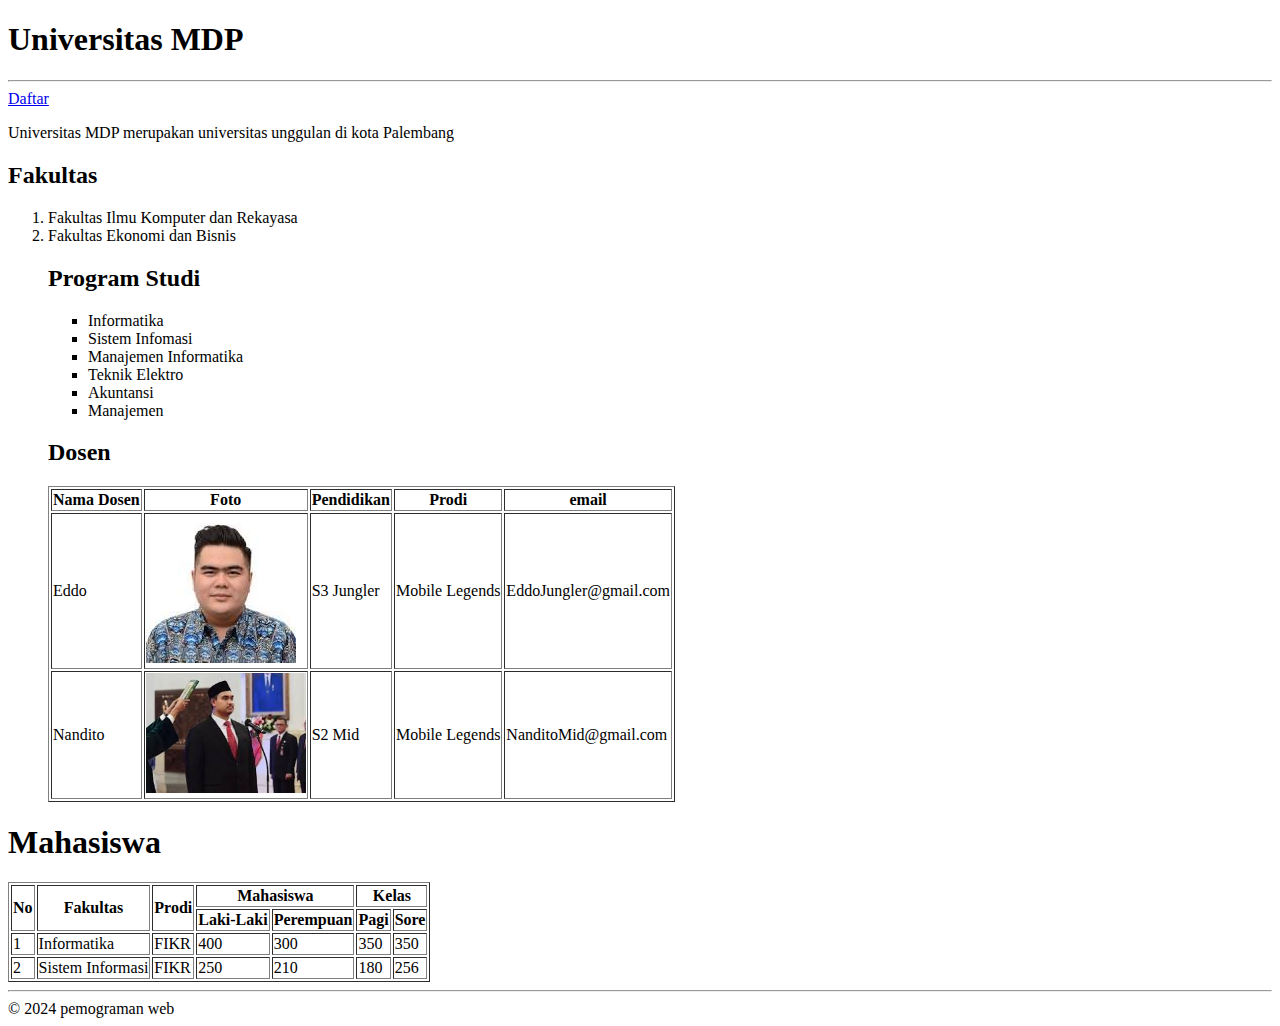
<file: index.html>
<!DOCTYPE html>
<html lang="en">
    
<head>
    <meta charset="UTF-8">
    <meta name="viewport" content="width=device-width, initial-scale=1.0">
    <title>Universitas MDP</title>
</head>
<body>
    <!-- Heading -->
    <h1>Universitas MDP</h1>

<!-- Link Navigasi -->
<hr>
<a href="daftar.html">Daftar</a>

    <!-- ini Komentar -->

    <!-- Paragraf -->

    <p>   Universitas MDP merupakan universitas unggulan di kota Palembang      </p>

    <h2>Fakultas</h2>

    <!-- Order List -->
<ol type="">
    <li>Fakultas Ilmu Komputer dan Rekayasa</li>
    <li>Fakultas Ekonomi dan Bisnis</li>

    <h2>Program Studi</h2>

    <ul type="square">
        <li>Informatika</li>
        <li>Sistem Infomasi</li>
        <li>Manajemen Informatika</li>
        <li>Teknik Elektro</li>
        <li>Akuntansi</li>
        <li>Manajemen</li>

    </ul>

    <h2>Dosen</h2>
<!-- table -->
<table border="1">
<!-- baris -->
<tr>
    <!-- kolom -->
    <th>Nama Dosen</th>
    <th>Foto</th>
    <th>Pendidikan</th>
    <th>Prodi</th>
    <th>email</th>
</tr>
<tr>

<td>Eddo</td>
<td> <img src="[data-uri]
    " alt="">

</td>
<td>S3 Jungler</td>
<td>Mobile Legends</td>
<td>EddoJungler@gmail.com</td>

</tr>
<td>Nandito</td>
<td><img src="img/images.png" alt="Nandito" width="160px"></td>
<td>S2 Mid</td>
<td>Mobile Legends</td>
<td>NanditoMid@gmail.com</td>
</table>



   
</ol>

<h1>Mahasiswa</h1>
<table border="1">
    <tr>
        <th rowspan="2">No</th>
        <th rowspan="2">Fakultas</th>
        <th rowspan="2">Prodi</th>
        <th colspan="2">Mahasiswa</th>
        <th colspan="2">Kelas</th>
    </tr>
<tr>
    <th>Laki-Laki</th>
    <th>Perempuan</th>
    <th>Pagi</th>
    <th>Sore</th>
</tr>
<tr>
        <td>1</td>
        <td>Informatika</td>
        <td>FIKR</td>
        <td>400</td>
        <td>300</td>
        <td>350</td>
        <td>350</td>
    </tr>
<tr>
    <td>2</td>
    <td>Sistem Informasi</td>
<td>FIKR</td>
<td>250</td>
<td>210</td>
<td>180</td>
<td>256</td>
</tr>


    
</table>

<hr>
&copy; 2024 pemograman web

</body>
</html>
</file>
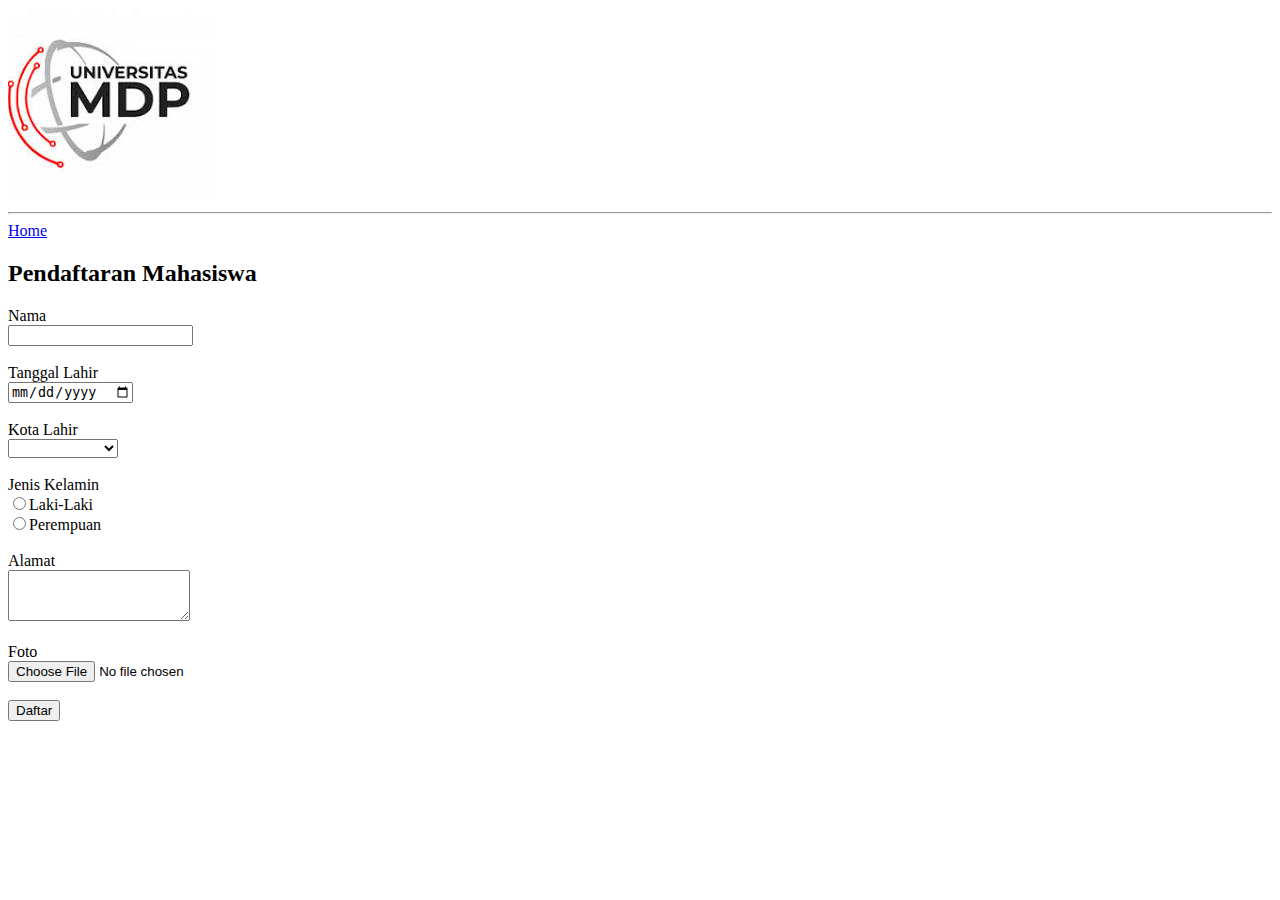
<file: daftar.html>
<!DOCTYPE html>
<html lang="en">
    <head>

        <meta charset="UTF-8">
        <meta name="viewport" content="width=device-width, initial-scale=1.0">
        <title>Daftar</title>
    </head>
    <body>
                 <img src="[data-uri]" alt="">
        <hr>
        <a href="index.html">Home</a>
        <h2>Pendaftaran Mahasiswa</h2>
    <!-- Form -->
    <form action="proses.php"
    method="post">
                Nama <br>
                <input type="text" name="Nama" id="Nama" required>
                <br><br>       
                Tanggal Lahir <br>
                <input type="date" name="tgl_lahir" id="tgl_lahir">
                <br><br>
                Kota Lahir <br>
                <select name="kota_lahir" id="kota_lahir">
                    <option value=""></option>
                    <option value="PLG">Palembang</option>
                    <option value="LLG">Lubuk Linggau</option>
                    <option value="LHT">Lahat</option>
                    <option value="MNM">Muara Enin</option>
                    <option value="PGA">Pagar Alam</option>
                </select> <br> <br>
                Jenis Kelamin <br>
                <input type="radio" name="jk" id="jkl" value="L" c>Laki-Laki <br>
                <input type="radio" name="jk" id="jkp" value="P">Perempuan <br><br>
                Alamat <br>
                <textarea name="alamat" id="alamat" cols="20" rows="3"></textarea> <br><br>
                Foto <br>
                <input type="file" name="foto" id="foto" accept="image/*">










              <br><br>
                <button type="submit">Daftar</button>


    </form>


    </body>
    </html>
</file>
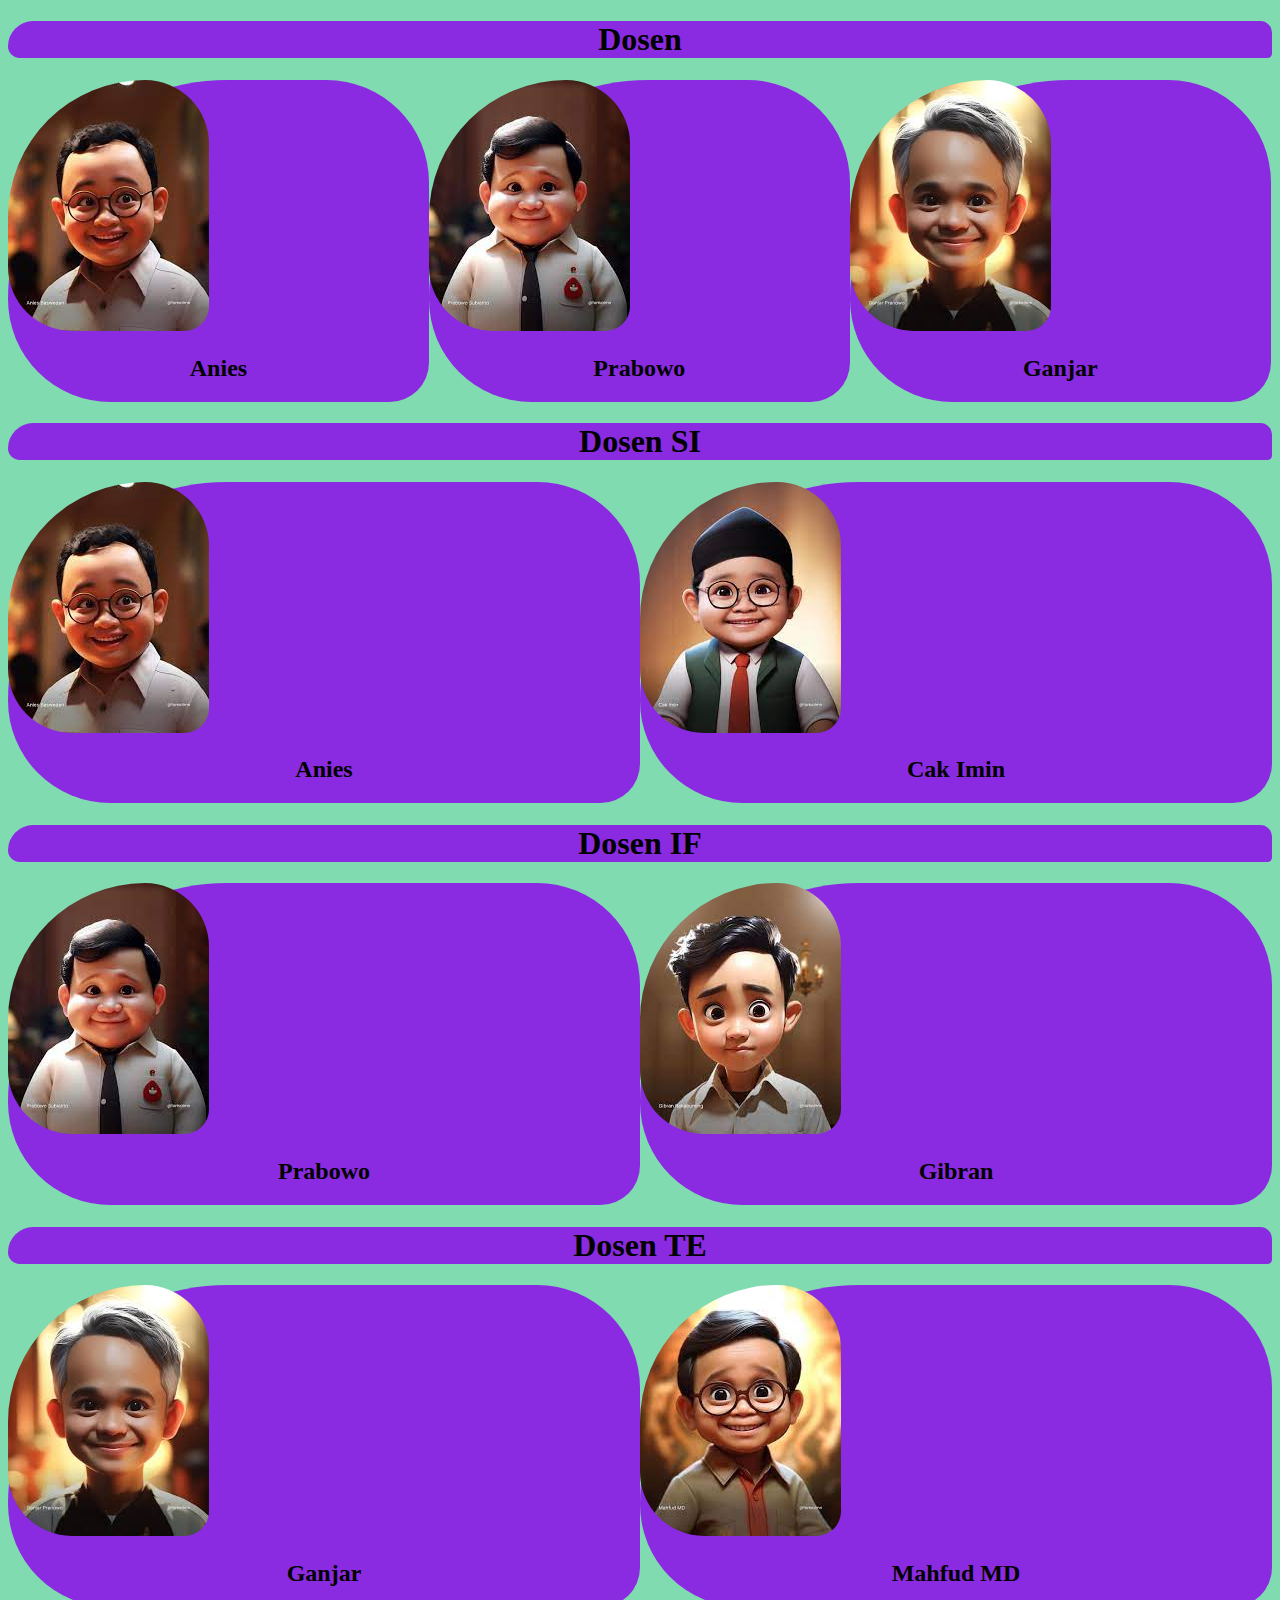
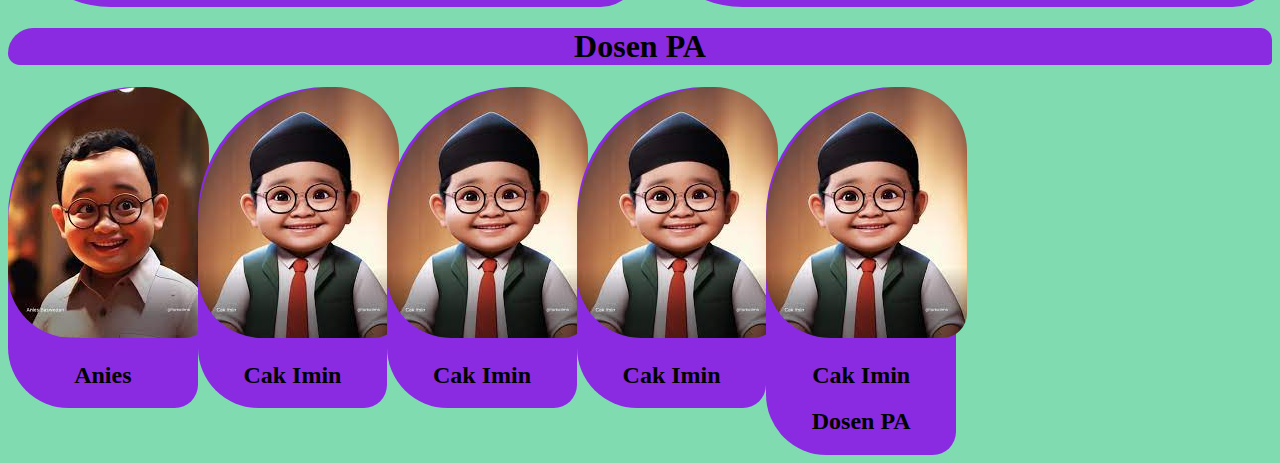
<file: dosen.html>
<!DOCTYPE html>
<html lang="en">
<head>
    <meta charset="UTF-8">
    <meta name="viewport" content="width=device-width, initial-scale=1.0">
    <title>Dosen</title>
    <link rel="stylesheet" href="style.css">

</head>
<body>



    
    <h1 class="text-center bg-primary rounded">Dosen</h1>

 <!-- Dosen ke 1 -->
<div class="row">
    <div class="col rounded">     

        <img src="img/anis.jpg" alt="DosenNgigau"
        class=".img-responsive rounded">
        <h2 class="text-center">Anies</h2>
        </div>
    <div class="col rounded">     


        <img src="img/prabowo.jpg" alt="DosenNgigau"
        class=".img-responsive rounded">
        <h2 class="text-center">Prabowo</h2>
    </div>

    <div class="col rounded">     

        <img src="img/dosen12.jpg" alt="DosenNgigau"
        class=".img-responsive rounded">
        <h2 class="text-center">Ganjar</h2>

    </div>
</div>
   

 <h1 class="text-center bg-primary rounded">Dosen SI</h1>
<div class="row">
  <div class="col1 rounded">     

        <img src="img/anis.jpg" alt="DosenNgigau"
        class=".img-responsive rounded">
        <h2 class="text-center">Anies</h2>
        </div>
    <div class="col1 rounded">     

 <img src="img/imin.jpg" alt="DosenNgigau"
        class=".img-responsive rounded ">
        <h2 class="text-center">Cak Imin</h2>
        </div>
    <div class="col rounded">  
        </div> 
    </div>  

 <h1 class="text-center bg-primary rounded">Dosen IF</h1>
<div class="row">
  <div class="col1 rounded">     

        <img src="img/prabowo.jpg" alt="DosenNgigau"
        class=".img-responsive rounded">
        <h2 class="text-center">Prabowo</h2>
        </div>
    <div class="col1 rounded">     

 <img src="img/gibran.jpg" alt="DosenNgigau"
        class=".img-responsive rounded ">
        <h2 class="text-center">Gibran</h2>
        </div>
    <div class="col rounded">  
        </div> 
    </div>  
 <h1 class="text-center bg-primary rounded">Dosen TE</h1>
<div class="row">
  <div class="col1 rounded">     

        <img src="img/dosen12.jpg" alt="DosenNgigau"
        class=".img-responsive rounded">
        <h2 class="text-center">Ganjar</h2>
        </div>
    <div class="col1 rounded">     

 <img src="img/Cak imin.jpg" alt="DosenNgigau"
        class=".img-responsive rounded ">
        <h2 class="text-center">Mahfud MD</h2>
        </div>
    <div class="col rounded">  
        </div> 
    </div>  
 <h1 class="text-center bg-primary rounded">Dosen PA</h1>
<div class="row">
  <div class="col4 rounded">     

        <img src="img/anis.jpg" alt="DosenNgigau"
        class=".img-responsive rounded">
        <h2 class="text-center">Anies</h2>
        </div>
    <div class="col4 rounded">     

 <img src="img/imin.jpg" alt="DosenNgigau"
        class=".img-responsive rounded ">
        <h2 class="text-center">Cak Imin</h2>
        </div>
    <div class="col rounded">  
        </div> 
          <div class="col4 rounded">     

 <img src="img/imin.jpg" alt="DosenNgigau"
        class=".img-responsive rounded ">
        <h2 class="text-center">Cak Imin</h2>
        </div>
    <div class="col rounded">  
        </div> 
          <div class="col4 rounded">     

 <img src="img/imin.jpg" alt="DosenNgigau"
        class=".img-responsive rounded ">
        <h2 class="text-center">Cak Imin</h2>
        </div>
    <div class="col rounded">  
        </div> 
          <div class="col4 rounded">     

 <img src="img/imin.jpg" alt="DosenNgigau"
        class=".img-responsive rounded ">
        <h2 class="text-center">Cak Imin</h2>
        <h2 class="text-center body ">Dosen PA</h2>
        </div>
    <div class="col rounded">  
        </div> 
        
    </div>  

</body>
</html>
</file>
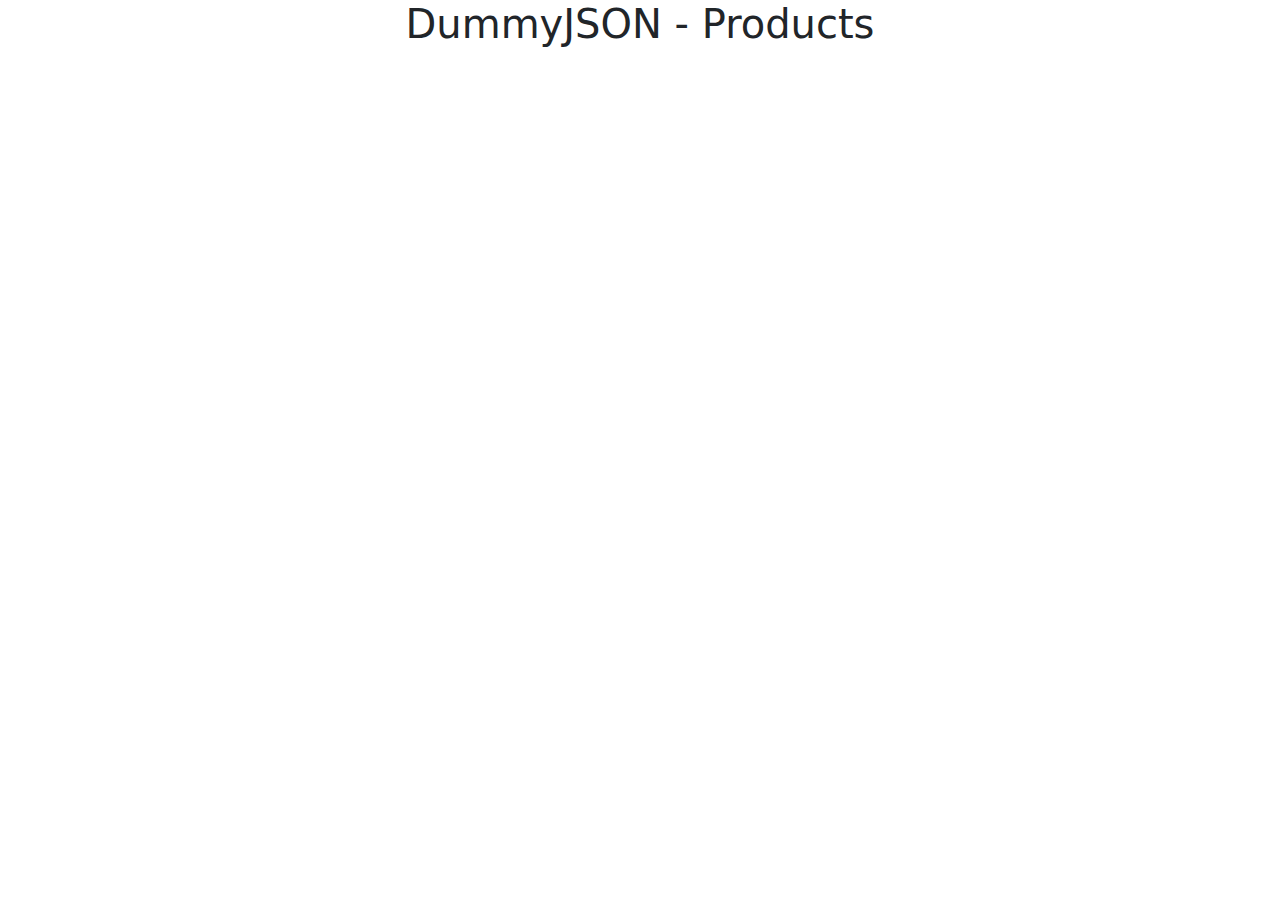
<file: indextgl15.html>
<!DOCTYPE html>
<html lang="en">
<head>
    <meta charset="UTF-8">
    <meta name="viewport" content="width=device-width, initial-scale=1.0">
    <title>API</title>
</head>
    <link href="https://cdn.jsdelivr.net/npm/bootstrap@5.3.3/dist/css/bootstrap.min.css" rel="stylesheet" integrity="sha384-QWTKZyjpPEjISv5WaRU9OFeRpok6YctnYmDr5pNlyT2bRjXh0JMhjY6hW+ALEwIH" crossorigin="anonymous">


<body>
    <h1 class="text-center"> DummyJSON - Products</h1>

    <div class="container">
        <div class="row" id="list"></div>


    <!-- Total Quotes : <label id="total"></label>
    <ul id="list"></ul>
       -->
   <label id="total"></label>
        <ul id="list" ></ul>
 </div>
         
    <SCRIpt src="scripttgl15.js"></SCRIpt>
</body>
</html>
</file>
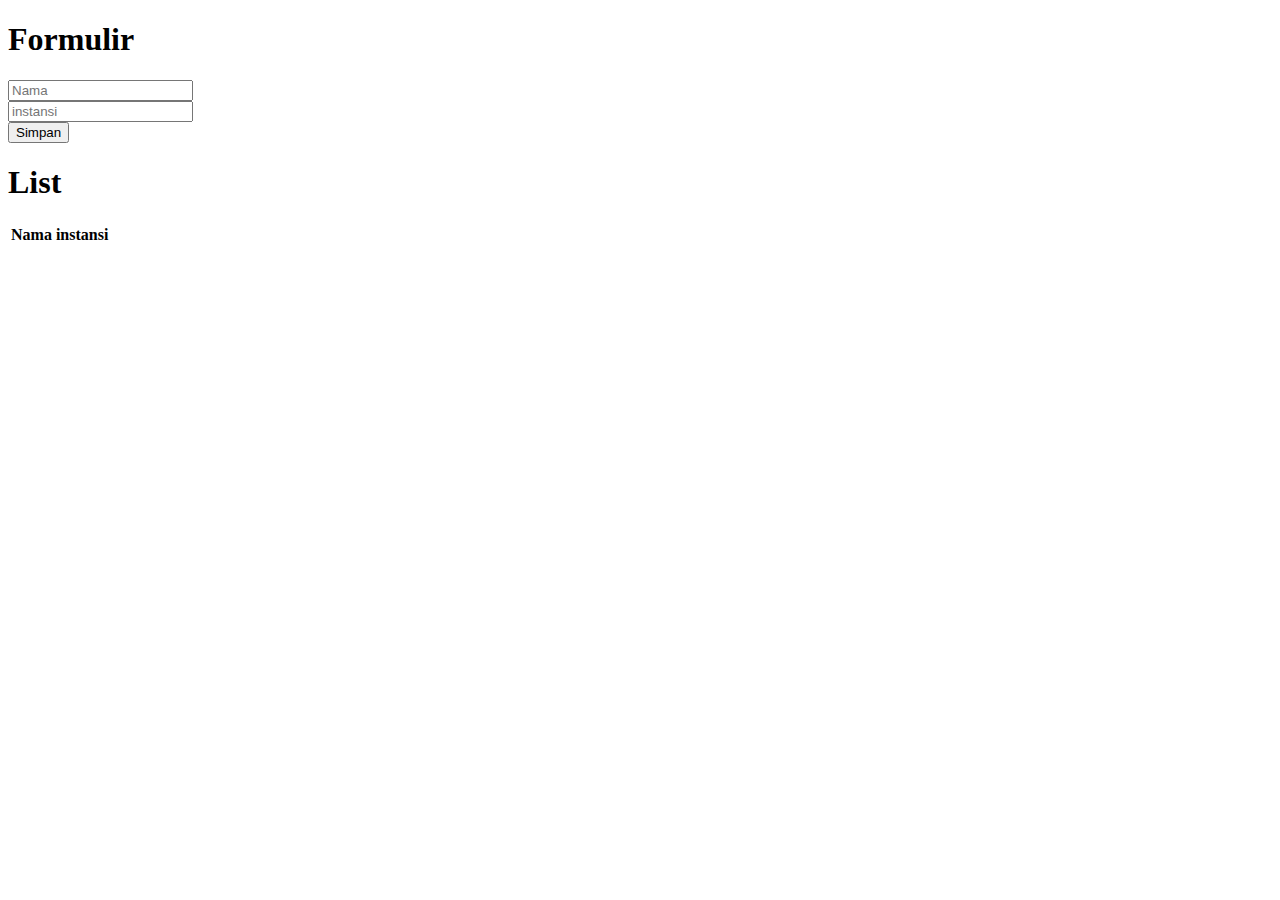
<file: latihanpt5april.html>
<!DOCTYPE html>
<html lang="en">
<head>
    <meta charset="UTF-8">
    <meta name="viewport" content="width=device-width, initial-scale=1.0">
    <title>Latihan</title>
</head>

<body>
    <h1>Formulir</h1>
    <input type="text" id="nama" placeholder="Nama" /> <br />
    <input type="text" id="instansi" placeholder="instansi" /> <br />
    <button id="simpan">Simpan</button>

    <h1>List</h1>
    <table>
        <thead>
            <tr>
                <th>Nama</th>
                <th>instansi</th>
            </tr>
        </thead>
    </table>
    <ul id="list"></ul>
    <script src="script5ap.js"></script>
    
</body>
</html>
</file>
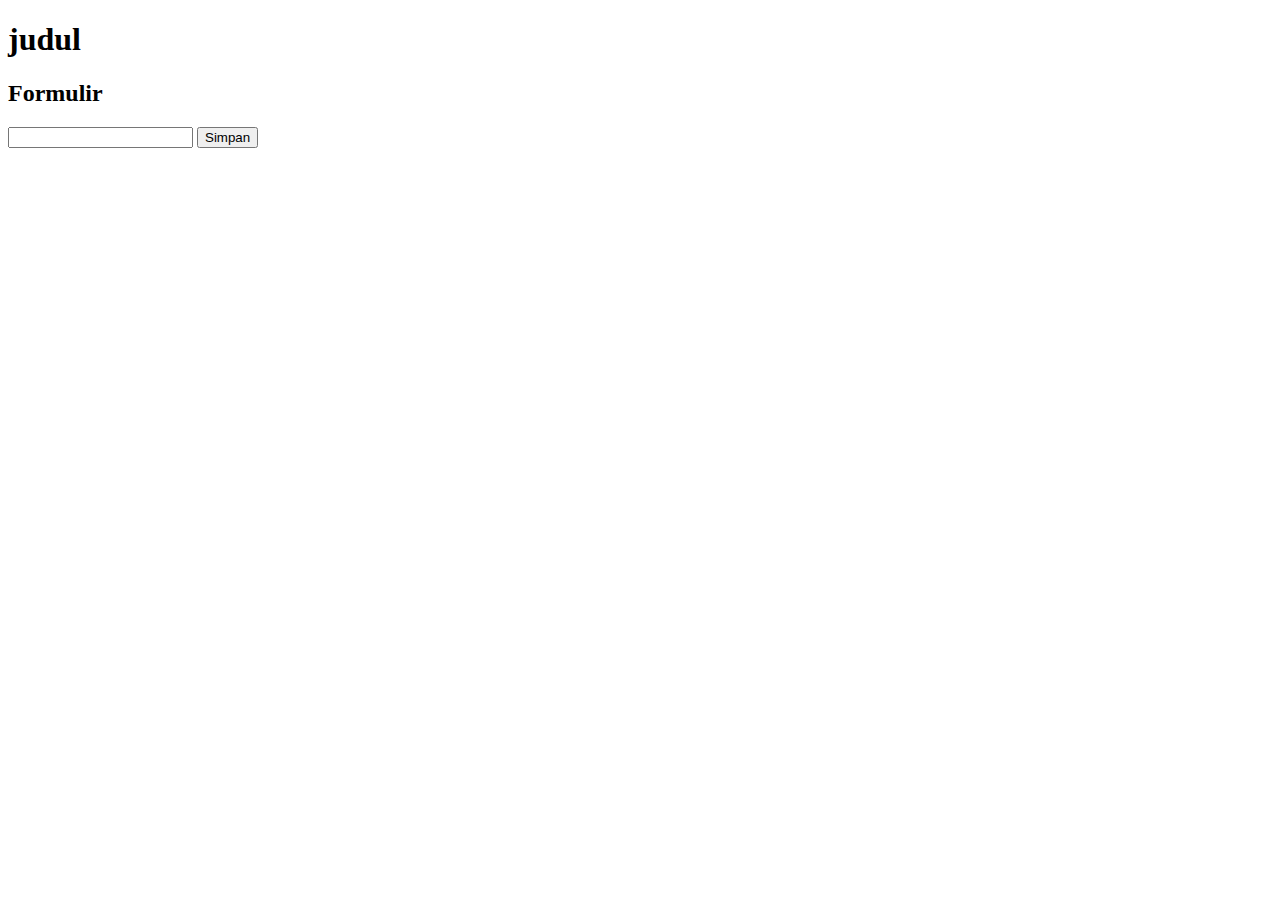
<file: PT05/perulangan.html>
<!DOCTYPE html>
<html lang="en">
<head>
    <meta charset="UTF-8">
    <meta name="viewport" content="width=device-width, initial-scale=1.0">
    <title>JavaScript</title>
</head>
<body>
    <h1 id="judul"> judul</h1>
    <p id="deskripsi"></p>


<h2>Formulir</h2>
<input type="text" id="Nama"/>
<button id="simpan">Simpan</button>
<ul id="list"></ul>

<!-- panggil file scripst.js -->
<script src=""></script>


</body>
</html>
</file>
<file: style.css>
body {
 background-color: rgb(129, 219, 177);
}

.col{
width: 33.3%;
background-color: blueviolet;
float: left;
}
.col1{
width: 50%;
background-color: blueviolet;
float: left;
}

.col2{
width:5%;
background-color: blueviolet;
float: left;
}
.col4{
width:15%;
background-color: blueviolet;
float: left;
}
.img-responsive {
    width: 100%;
}

.text-center {
    text-align: center;
}

.bg-primary{
    background-color: blueviolet;

}


.rounded {

    border-radius: 500px 234px 90px;
}

.row:after {
    content: "";
    clear: both;
    display: table;
}
</file>
